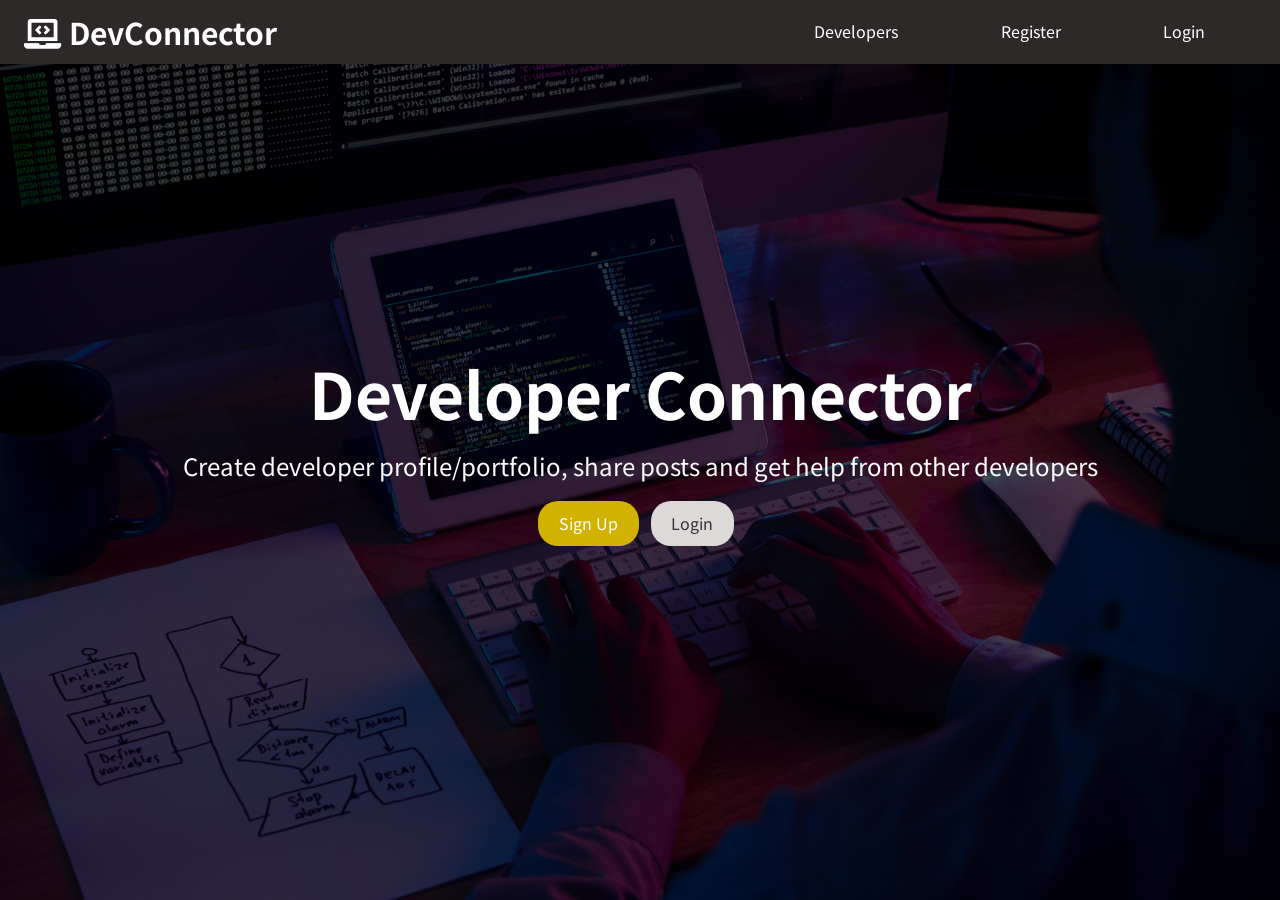
<file: index.html>
<!DOCTYPE html>
<html lang="en">
  <head>
    <meta charset="UTF-8" />
    <meta name="viewport" content="width=device-width, initial-scale=1.0" />
    <meta http-equiv="X-UA-Compatible" content="ie=edge" />
    <link href="css/mainStyle.min.css?t=1598489945572" rel="stylesheet" />
    <link
      href="https://fonts.googleapis.com/css2?family=Noto+Sans+KR&display=swap"
      rel="stylesheet"
    />
    <title>Welcome to DevConnector</title>
  </head>
  <body>
    <nav class="navbar bg-dark">
      <h1>
        <a href="index.html"><i class="fas fa-laptop-code"></i> DevConnector</a>
      </h1>

      <ul>
        <li><a href="pages/profiles.html">Developers</a></li>
        <li><a href="pages/register.html">Register</a></li>
        <li><a href="pages/login.html">Login</a></li>
      </ul>
    </nav>
    <section class="landing">
      <!-- attribute <a href='https://www.freepik.com/photos/technology'>Technology photo created by pressfoto - www.freepik.com</a> -->
      <div class="dark-overlay">
        <div class="landing-inner">
          <h1 class="x-large">Developer Connector</h1>
          <p class="lead">
            Create developer profile/portfolio, share posts and get help from other developers
          </p>
          <div class="buttons">
            <a href="pages/register.html" class="btn btn-primary">Sign Up</a>
            <a href="pages/login.html" class="btn">Login</a>
          </div>
        </div>
      </div>
    </section>
    <script src="js/all.min.js?t=1598489945572"></script>
  </body>
</html>
</file>
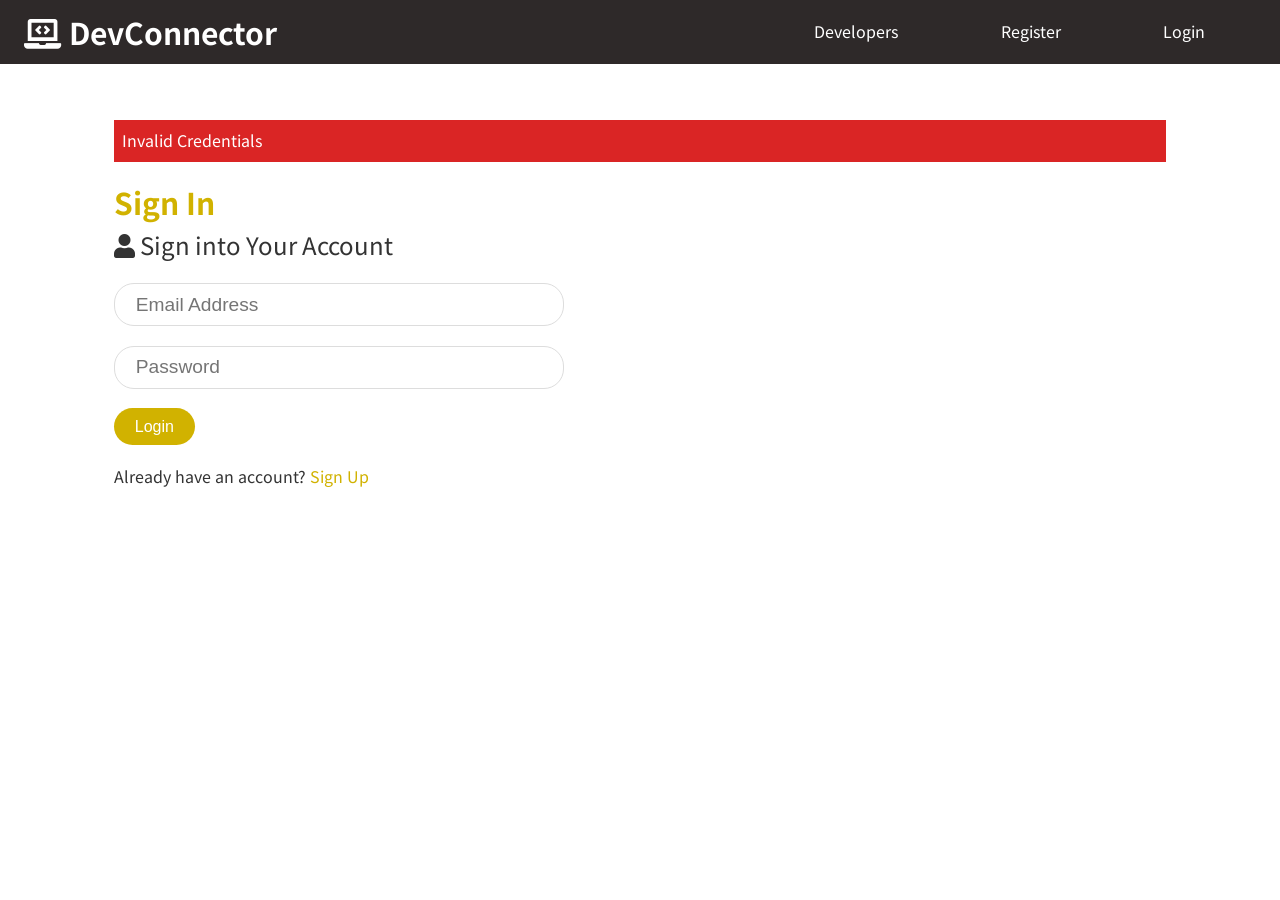
<file: pages/login.html>
<!DOCTYPE html>
<html lang="en">
  <head>
    <meta charset="UTF-8" />
    <meta name="viewport" content="width=device-width, initial-scale=1.0" />
    <meta http-equiv="X-UA-Compatible" content="ie=edge" />
    <link href="../css/mainStyle.min.css?t=1597531432929" rel="stylesheet" />
    <link
      href="https://fonts.googleapis.com/css2?family=Noto+Sans+KR&display=swap"
      rel="stylesheet"
    />
    <title>Sign In</title>
  </head>
  <body>
    <nav class="navbar bg-dark">
      <h1>
        <a href="../index.html"><i class="fas fa-laptop-code"></i> DevConnector</a>
      </h1>

      <ul>
        <li><a href="profiles.html">Developers</a></li>
        <li><a href="register.html">Register</a></li>
        <li><a href="login.html">Login</a></li>
      </ul>
    </nav>

    <section class="container">
      <div class="alert alert-danger">
        Invalid Credentials
      </div>
      <h1 class="large text-primary">Sign In</h1>
      <p class="lead"><i class="fas fa-user"></i> Sign into Your Account</p>
      <form class="form">
        <div class="form-group">
          <input type="email" class="form-input" placeholder="Email Address" />
        </div>
        <div class="form-group">
          <input type="password" class="form-input" placeholder="Password" minlength="7" />
        </div>
        <div class="form-group">
          <input type="submit" class="btn btn-primary" value="Login" />
        </div>
        <p class="my-1">
          Already have an account? <a class="text-primary" href="register.html">Sign Up</a>
        </p>
      </form>
    </section>
    <script src="../js/all.min.js?t=1597531432929"></script>
  </body>
</html>
</file>
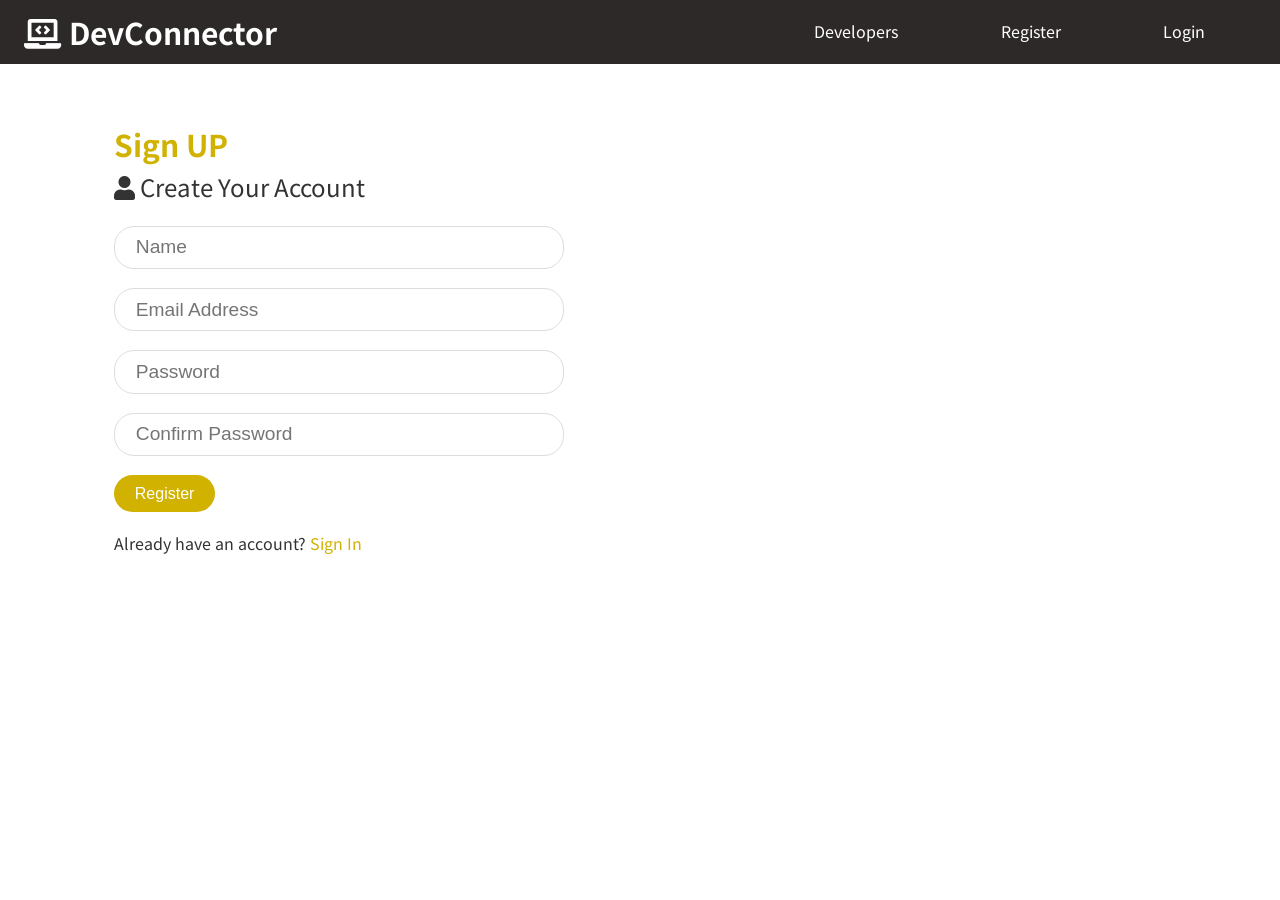
<file: pages/register.html>
<!DOCTYPE html>
<html lang="en">
  <head>
    <meta charset="UTF-8" />
    <meta name="viewport" content="width=device-width, initial-scale=1.0" />
    <meta http-equiv="X-UA-Compatible" content="ie=edge" />
    <link href="../css/mainStyle.min.css?t=1597531432929" rel="stylesheet" />
    <link
      href="https://fonts.googleapis.com/css2?family=Noto+Sans+KR&display=swap"
      rel="stylesheet"
    />
    <title>Sign UP</title>
  </head>
  <body>
    <nav class="navbar bg-dark">
      <h1>
        <a href="../index.html"><i class="fas fa-laptop-code"></i> DevConnector</a>
      </h1>

      <ul>
        <li><a href="profiles.html">Developers</a></li>
        <li><a href="register.html">Register</a></li>
        <li><a href="login.html">Login</a></li>
      </ul>
    </nav>
    <section class="container">
      <h1 class="large text-primary">Sign UP</h1>
      <p class="lead"><i class="fas fa-user"></i> Create Your Account</p>
      <form class="form">
        <div class="form-group">
          <input type="text" class="form-input" placeholder="Name" required />
        </div>
        <div class="form-group">
          <input type="email" class="form-input" placeholder="Email Address" />
        </div>
        <div class="form-group">
          <input type="password" class="form-input" placeholder="Password" minlength="7" />
        </div>
        <div class="form-group">
          <input type="password" class="form-input" placeholder="Confirm Password" minlength="7" />
        </div>
        <div class="form-group">
          <input type="submit" class="btn btn-primary" value="Register" />
        </div>
        <p class="my-1">
          Already have an account? <a class="text-primary" href="login.html">Sign In</a>
        </p>
      </form>
    </section>
    <script src="../js/all.min.js?t=1597531432929"></script>
  </body>
</html>
</file>
